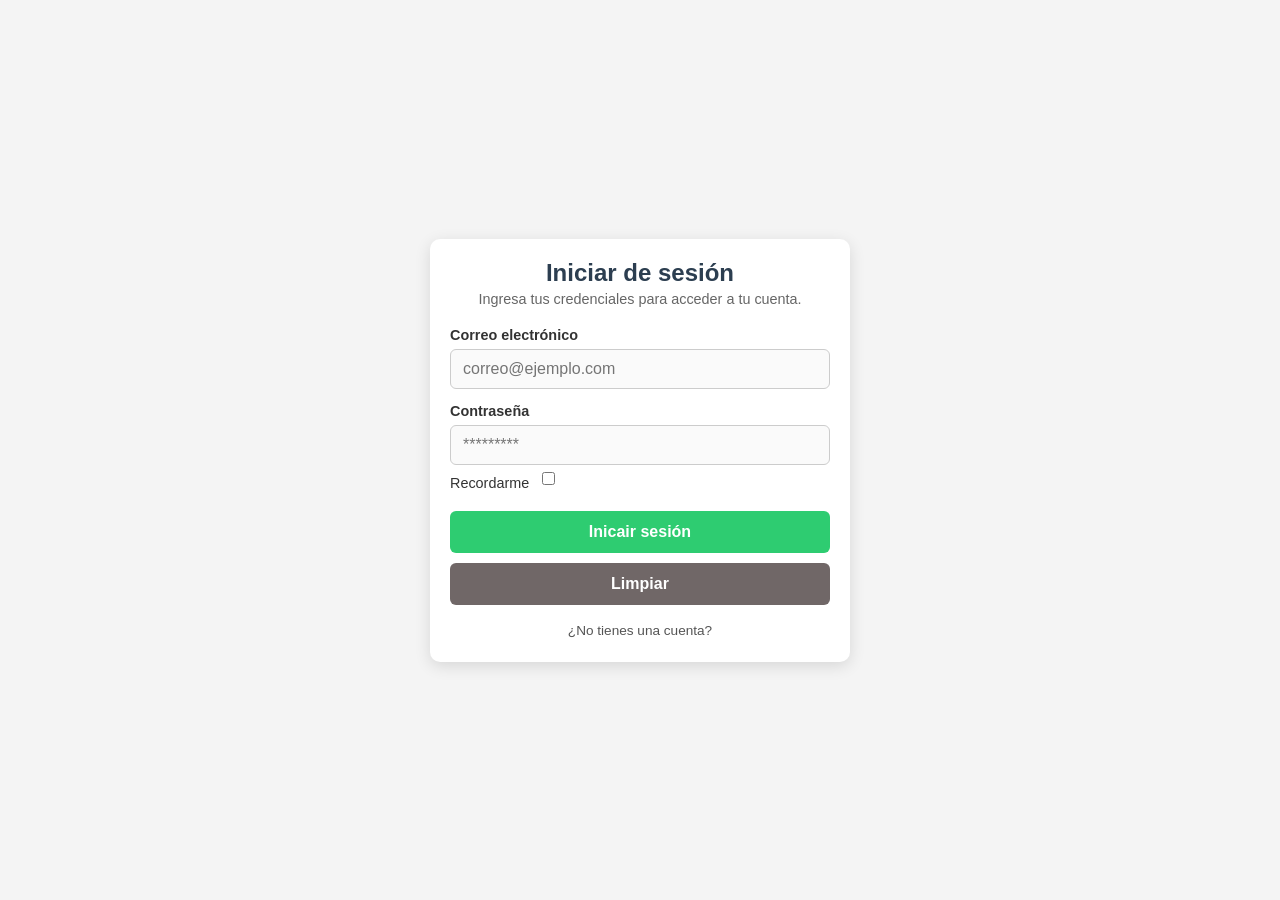
<file: login.html>
<!DOCTYPE html>
<html lang="en">
<head>
    <meta charset="UTF-8">
    <meta name="viewport" content="width=device-width, initial-scale=1.0">
    <title>Login</title>
    <link rel="stylesheet" href="css/login.css">
    <link rel="shortcut icon" href="img/logo.png" type="image/x-icon">
</head>
<body>
    <main>
        <section>
            <form action="">
                <fieldset>
                <legend>Iniciar de sesión</legend>
                <p>Ingresa tus credenciales para acceder a tu cuenta.</p>

                <label>Correo electrónico</label>
                <input type="email" placeholder="correo@ejemplo.com" required>

                <label>Contraseña</label>
                <input type="password" placeholder="*********" required>

                <label>Recordarme</label>
                <input type="checkbox">

                <input type="submit" value="Inicair sesión">
                <input type="reset" value="Limpiar">

                <p class="enlace">¿No tienes una cuenta? <a href="registro.html>Registrate aqui</a></p>
                </fieldset>
            </form>
        </section>
    </main>
</body>
</html>
</file>
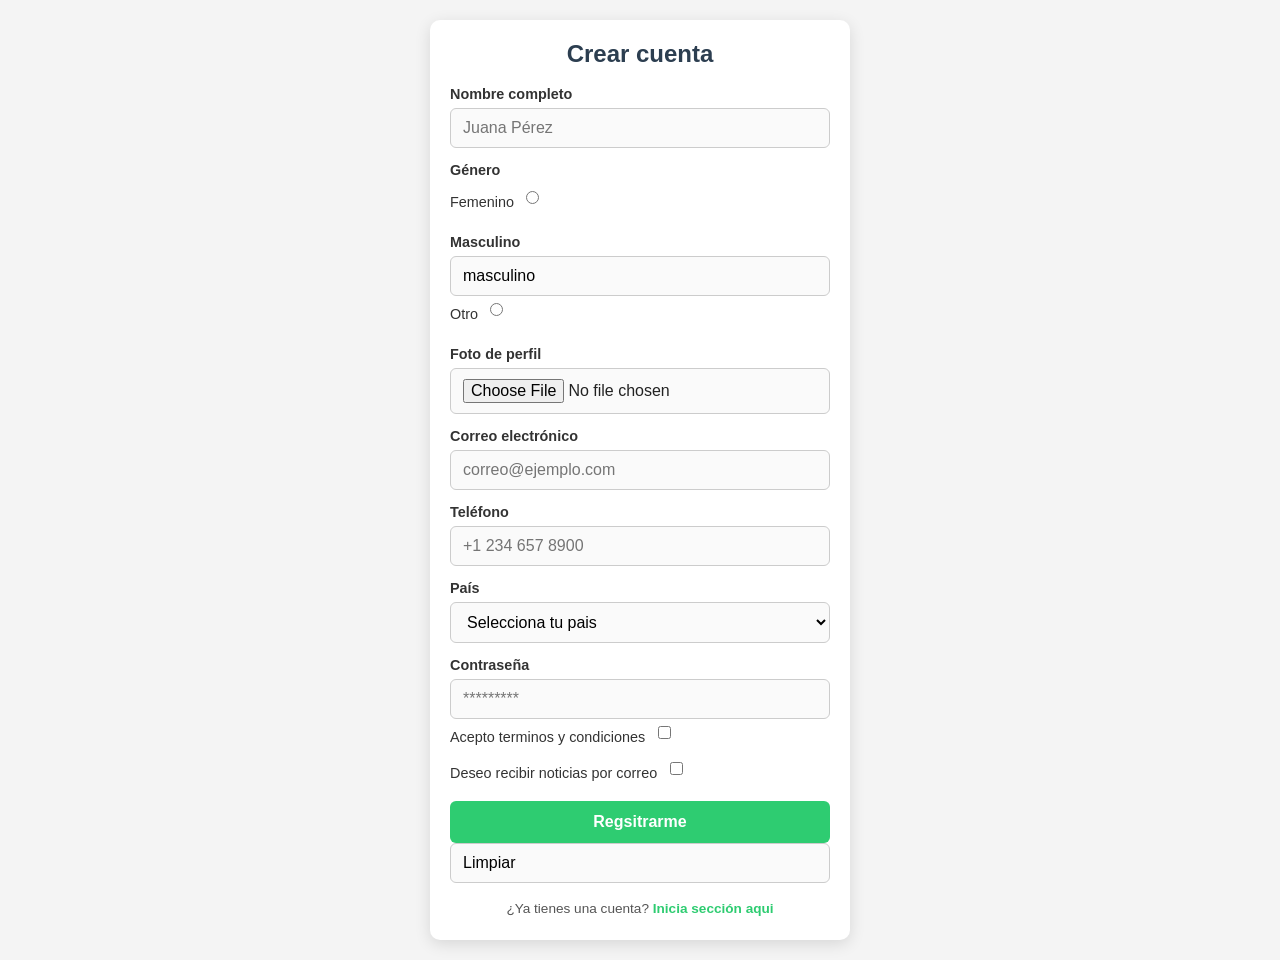
<file: registro.html>
<!DOCTYPE html>
<html lang="es">
<head>
    <meta charset="UTF-8">
    <meta name="viewport" content="width=device-width, initial-scale=1.0">
    <title>Registro</title>
    <link rel="stylesheet" href="css/login.css">
    <link rel="shortcut icon" href="img/log.png" type="image/x-icon">
</head>
<body>

<ionmain>
    <section>
        <form action="">
            <fieldset>
                <legend>Crear cuenta</legend>

                <label>Nombre completo</label>
                <input type="text" placeholder="Juana Pérez" required>
                
                <label>Género</label>
                <div class="grupo-radios">
                    <label>Femenino</label>
                    <input type="radio" value="femenino">

                <label>Masculino</label>
                <input typo="radio" value="masculino">
                <label>Otro</label>
                <input type="radio" value="otro">
            </div>

            <label>Foto de perfil</label>
            <input type="file" accept="image/*">

            <label>Correo electrónico</label>
            <input type="email" placeholder="correo@ejemplo.com" required>

            <label>Teléfono</label>
            <input type="tel" placeholder="+1 234 657 8900">

            <label>País</label>
            <select>
                <option value="">Selecciona tu pais</option>
                <option value="ar">Argentina</option>
                <option value="co">Colombia</option>
                <option value="mx">México</option>
                <option value="es">España</option>
                <option value="otro"></option>
            </select>


            <label>Contraseña</label>
            <input type="password" placeholder="*********" required>

            <label>Acepto terminos y condiciones</label>
            <input type="checkbox" required>

             <label>Deseo recibir noticias por correo</label>
            <input type="checkbox" required>

            <input type="submit" value="Regsitrarme">
            <input type="rest" value="Limpiar">

            <p class="enlace">¿Ya tienes una cuenta? <a href="login.html">Inicia sección aqui</a></p>
            </fieldset>
        </form>
    </section>
    </main>
</file>
<file: css/login.css>
* {
    box-sizing: border-box;
}

body {
    margin: 0;
    min-height: 100vh;
    display: flex;
    align-items: center;
    justify-content: center;
    font-family: Arial, Helvetica, sans-serif;
    background-color: #f4f4f4;
    color: #222;
    padding: 20px;
}

main {
    display: flex;
    justify-content: center;
    width: 100%;
}

section {
    width: 100%;
    max-width: 420px;
}

form {
    background-color: #fff;
    border-radius: 10px;
    box-shadow: 0 4px 16px rgba(0, 0, 0, 0.12);
    padding: 10px 20px 20px;
}

fieldset {
    border: none;
    padding: 0;
    margin: 0;
}

legend {
    width: 100%;
    text-align: center;
    font-size: 1.5rem;
    font-weight: bold;
    color: #2c3e50;
    padding: 10px 0 4px;
}

fieldset > p {
    text-align: center;
    font-size: 0.9rem;
    color: #666;
    margin-top: 0;
    margin-bottom: 20px;
}

label {
    display: block;
    margin: 14px 0 6px;
    font-weight: 600;
    font-size: 0.9rem;
    color: #333;
}

input,
select {
    width: 100%;
    padding: 10px 12px;
    border: 1px solid #ccc;
    border-radius: 6px;
    font-size: 1rem;
    font-family: inherit;
    background-color: #fafafa;
    transition: border-color 0.2s, box-shadow 0.2s;
}

input:focus,
select:focus {
    outline: none;
    border-color: #2ecc71;
    box-shadow: 0 0 0 3px rgba(46, 204, 113, 0.2);
    background-color: #fff;
}

label:has(+ input[type="checkbox"]),
label:has(+ input[type="radio"]) {
    display: inline-block;
    margin: 10px 8px 10px 0;
    font-weight: 500;
}

input[type="checkbox"],
input[type="radio"] {
    width: auto;
    accent-color: #2ecc71;
    margin: 0 0 10px;
    vertical-align: middle;
    cursor: pointer;
}

input[type="submit"],
input[type="reset"] {
    width: 100%;
    margin-top: 10px;
    padding: 12px;
    border: none;
    border-radius: 6px;
    font-size: 1rem;
    font-weight: 600;
    cursor: pointer;
    color: #fff;
    transition: background-color 0.2s;
}

input[type="submit"] {
    background-color: #2ecc71;
}

input[type="submit"]:hover {
    background-color: #27ae60;
}

input[type="reset"] {
    background-color: #706767;
}

input[type="reset"]:hover {
    background-color: #c0392b;
}

.enlace {
    text-align: center;
    font-size: 0.85rem;
    color: #555;
    margin-top: 18px;
    margin-bottom: 4px;
}

.enlace a {
    color: #2ecc71;
    font-weight: 600;
    text-decoration: none;
}

.enlace a:hover {
    text-decoration: underline;
}
</file>
